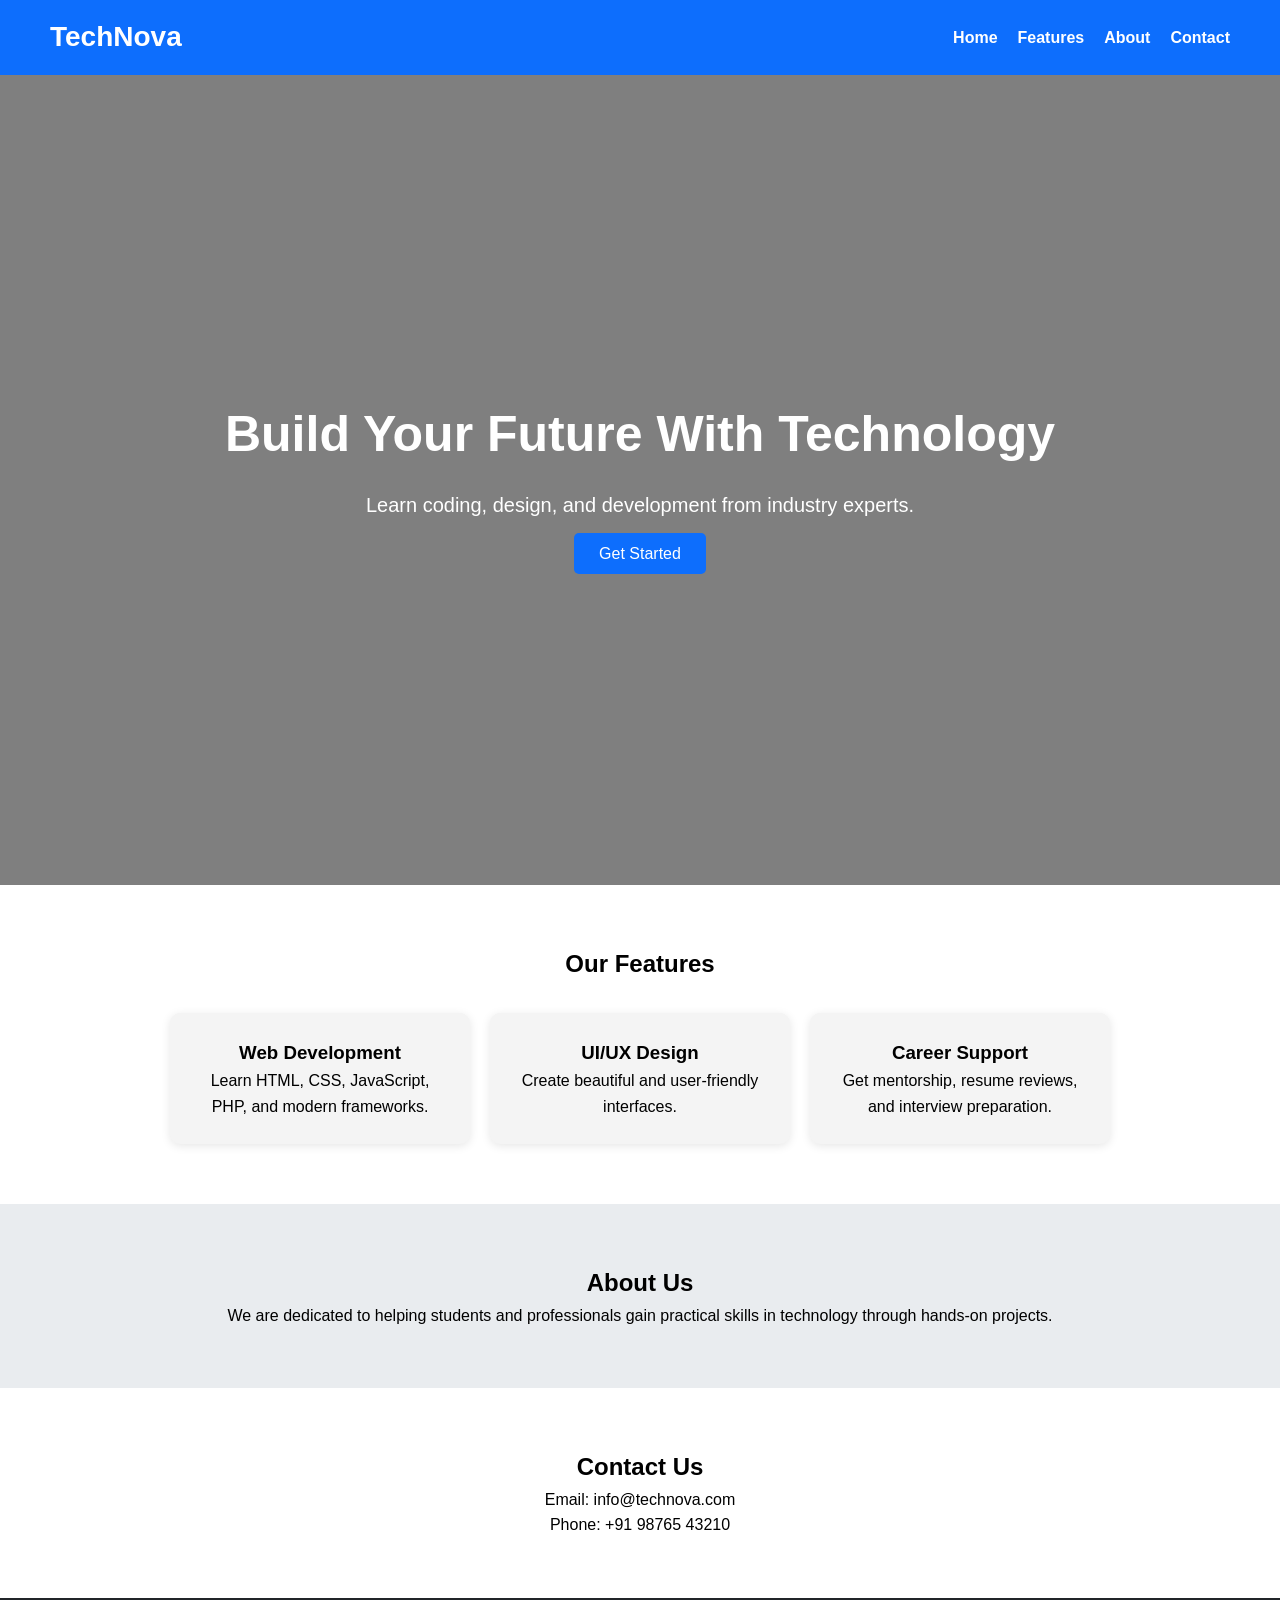
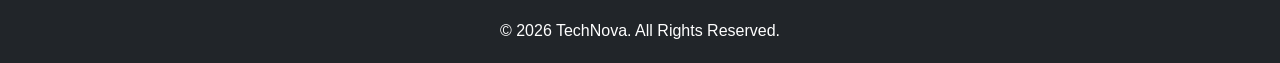
<file: OIBSIP/Meetrajsinh_Level 1/Meetrajsinh_Task 1/index.html>
<!DOCTYPE html>
<html lang="en">
<head>
    <meta charset="UTF-8">
    <meta name="viewport" content="width=device-width, initial-scale=1.0">
    <title>TechNova Landing Page</title>
    <link rel="stylesheet" href="style.css">
</head>
<body>

    <!-- Header -->
    <header>
        <nav>
            <div class="logo">TechNova</div>
            <ul>
                <li><a href="#">Home</a></li>
                <li><a href="#">Features</a></li>
                <li><a href="#">About</a></li>
                <li><a href="#">Contact</a></li>
            </ul>
        </nav>
    </header>

    <!-- Hero Section -->
    <section class="hero">
        <div class="hero-content">
            <h1>Build Your Future With Technology</h1>
            <p>Learn coding, design, and development from industry experts.</p>
            <a href="#" class="btn">Get Started</a>
        </div>
    </section>

    <!-- Features Section -->
    <section class="features">
        <h2>Our Features</h2>
        <div class="feature-container">

            <div class="feature-box">
                <h3>Web Development</h3>
                <p>Learn HTML, CSS, JavaScript, PHP, and modern frameworks.</p>
            </div>

            <div class="feature-box">
                <h3>UI/UX Design</h3>
                <p>Create beautiful and user-friendly interfaces.</p>
            </div>

            <div class="feature-box">
                <h3>Career Support</h3>
                <p>Get mentorship, resume reviews, and interview preparation.</p>
            </div>

        </div>
    </section>

    <!-- About Section -->
    <section class="about">
        <h2>About Us</h2>
        <p>
            We are dedicated to helping students and professionals
            gain practical skills in technology through hands-on projects.
        </p>
    </section>

    <!-- Contact Section -->
    <section class="contact">
        <h2>Contact Us</h2>
        <p>Email: info@technova.com</p>
        <p>Phone: +91 98765 43210</p>
    </section>

    <!-- Footer -->
    <footer>
        <p>&copy; 2026 TechNova. All Rights Reserved.</p>
    </footer>

</body>
</html>
</file>
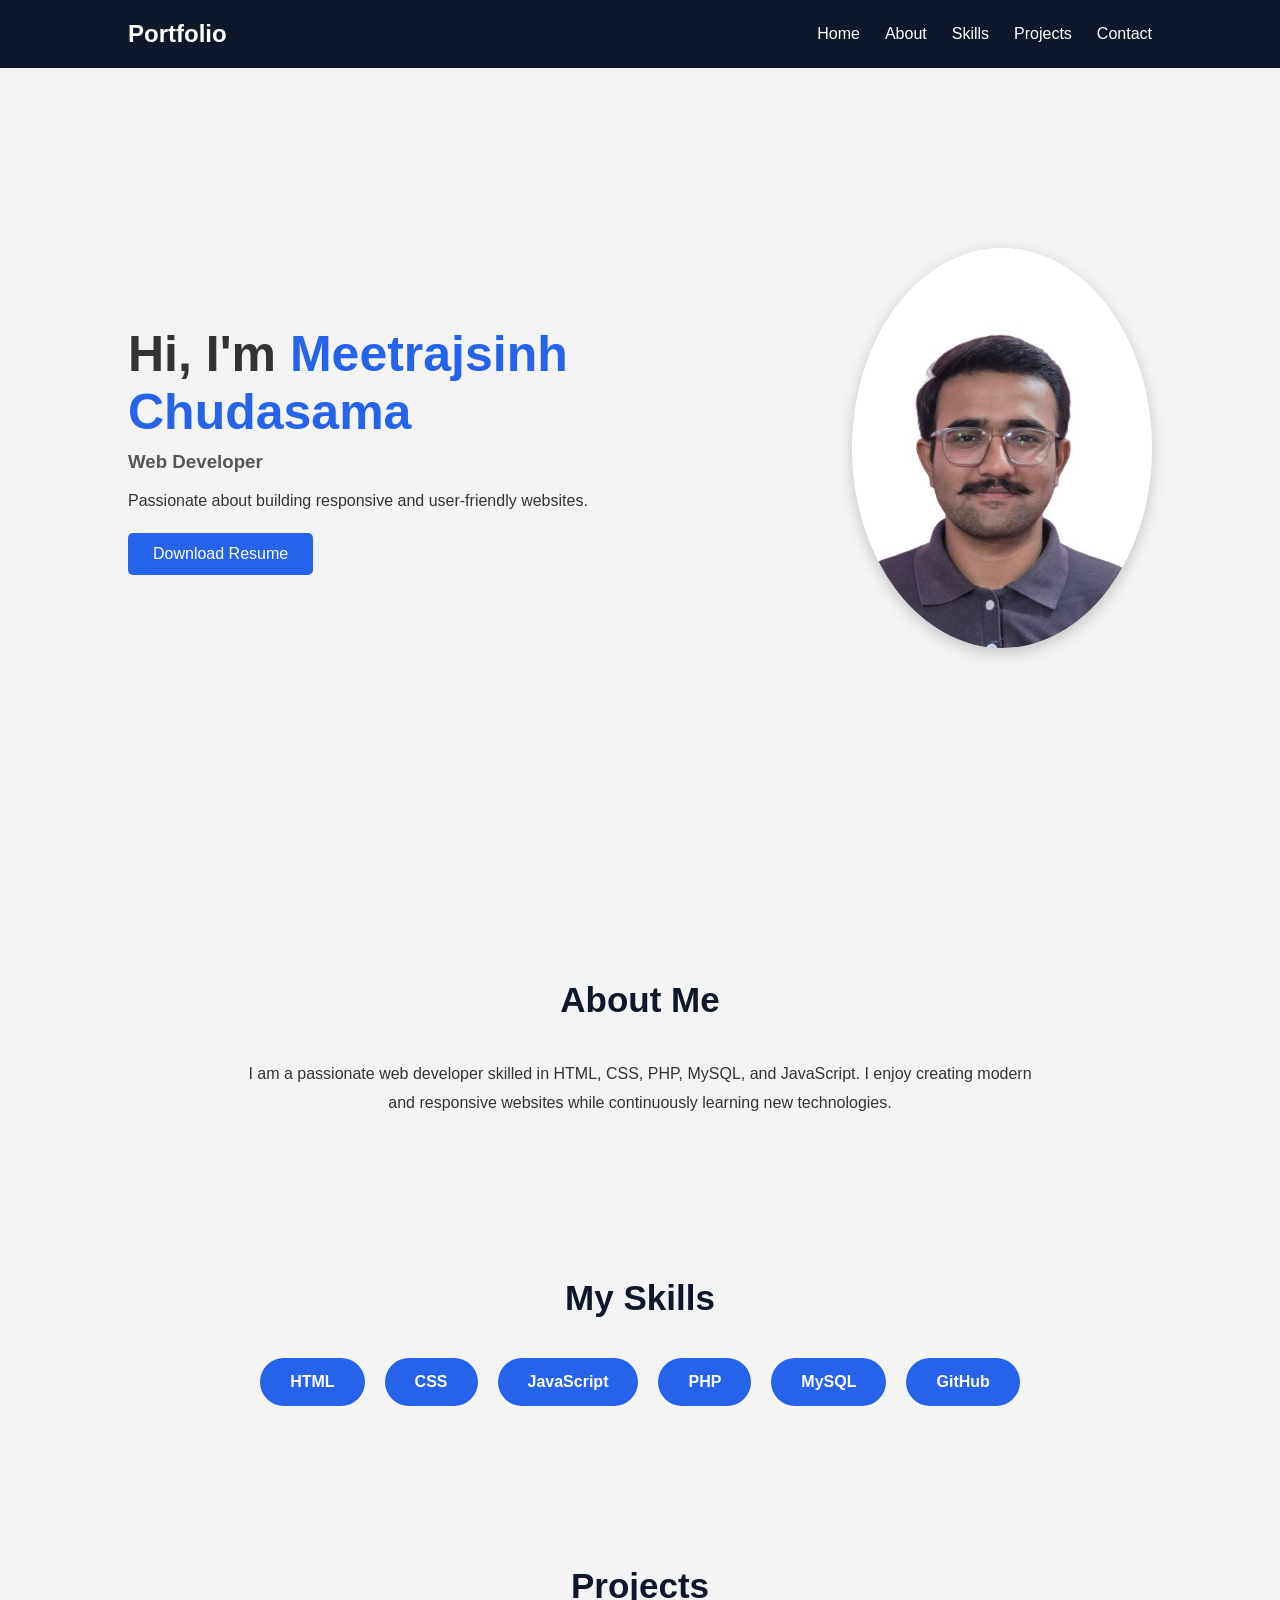
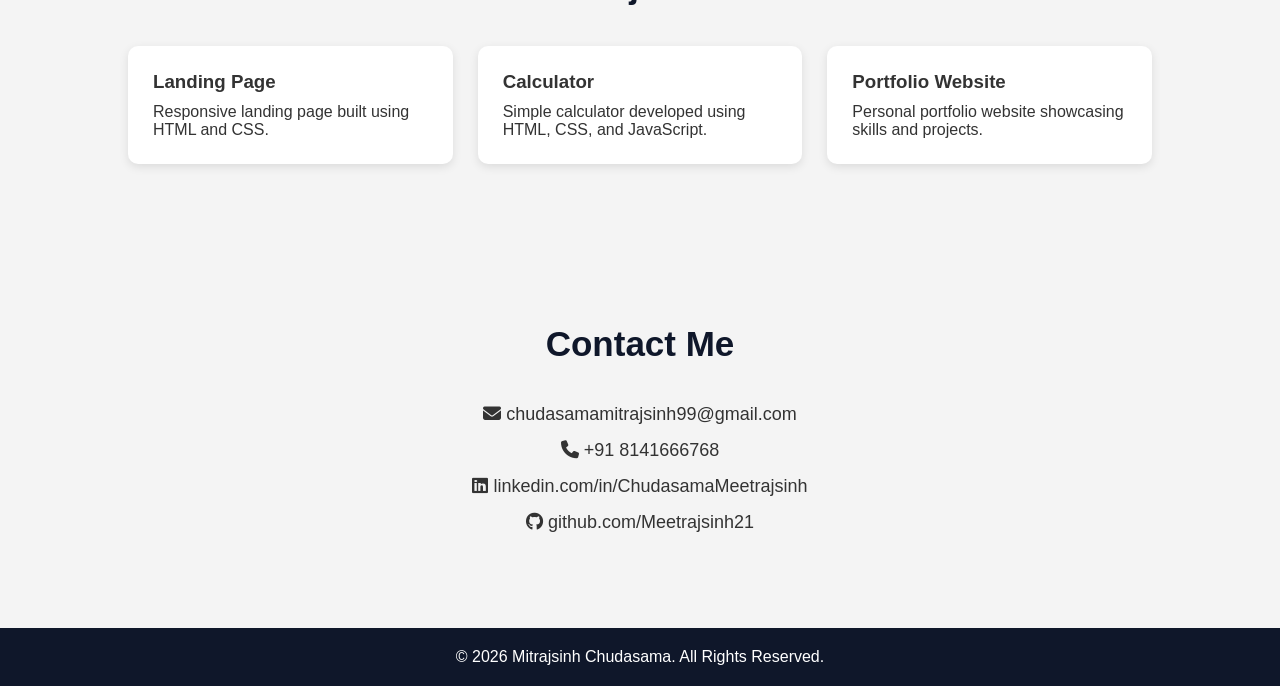
<file: OIBSIP/Meetrajsinh_Level 1/Meetrajsinh_Task 2/index.html>
<!DOCTYPE html>
<html lang="en">
<head>
    <meta charset="UTF-8">
    <meta name="viewport" content="width=device-width, initial-scale=1.0">
    <title>Meetrajsinh Chudasama | Portfolio</title>
    <link rel="stylesheet" href="style.css">
    <link rel="stylesheet"
        href="https://cdnjs.cloudflare.com/ajax/libs/font-awesome/6.5.1/css/all.min.css">
</head>
<body>

    <!-- Header -->
    <header>
        <nav>
            <h2 class="logo">Portfolio</h2>
            <ul>
                <li><a href="#home">Home</a></li>
                <li><a href="#about">About</a></li>
                <li><a href="#skills">Skills</a></li>
                <li><a href="#projects">Projects</a></li>
                <li><a href="#contact">Contact</a></li>
            </ul>
        </nav>
    </header>

    <!-- Home Section -->
    <section id="home" class="hero">
        <div class="hero-content">
            <h1>Hi, I'm <span>Meetrajsinh Chudasama</span></h1>
            <h3>Web Developer</h3>
            <p>Passionate about building responsive and user-friendly websites.</p>
            <a href="E:\OIBSIP\Meetrajsinh_Level 1\Meetrajsinh_Task 2\Resume.pdf" class="btn">Download Resume</a>
        </div>
        <div class="hero-image">
            <img src="profile.jpg" alt="Profile Image">
        </div>
    </section>

    <!-- About Section -->
    <section id="about">
        <h2 class="section-title">About Me</h2>
        <p>
            I am a passionate web developer skilled in HTML, CSS, PHP, MySQL, and JavaScript.
            I enjoy creating modern and responsive websites while continuously learning new technologies.
        </p>
    </section>

    <!-- Skills Section -->
    <section id="skills">
        <h2 class="section-title">My Skills</h2>

        <div class="skills-container">
            <div class="skill">HTML</div>
            <div class="skill">CSS</div>
            <div class="skill">JavaScript</div>
            <div class="skill">PHP</div>
            <div class="skill">MySQL</div>
            <div class="skill">GitHub</div>
        </div>
    </section>

    <!-- Projects Section -->
    <section id="projects">
        <h2 class="section-title">Projects</h2>

        <div class="project-container">

            <div class="project-card">
                <h3>Landing Page</h3>
                <p>Responsive landing page built using HTML and CSS.</p>
            </div>

            <div class="project-card">
                <h3>Calculator</h3>
                <p>Simple calculator developed using HTML, CSS, and JavaScript.</p>
            </div>

            <div class="project-card">
                <h3>Portfolio Website</h3>
                <p>Personal portfolio website showcasing skills and projects.</p>
            </div>

        </div>
    </section>

    <!-- Contact Section -->
    <section id="contact">
        <h2 class="section-title">Contact Me</h2>

        <div class="contact-info">
            <p><i class="fas fa-envelope"></i> chudasamamitrajsinh99@gmail.com</p>
            <p><i class="fas fa-phone"></i> +91 8141666768</p>
            <p><i class="fab fa-linkedin"></i> linkedin.com/in/ChudasamaMeetrajsinh</p>
            <p><i class="fab fa-github"></i> github.com/Meetrajsinh21</p>
        </div>
    </section>

    <!-- Footer -->
    <footer>
        <p>© 2026 Mitrajsinh Chudasama. All Rights Reserved.</p>
    </footer>

</body>
</html>
</file>
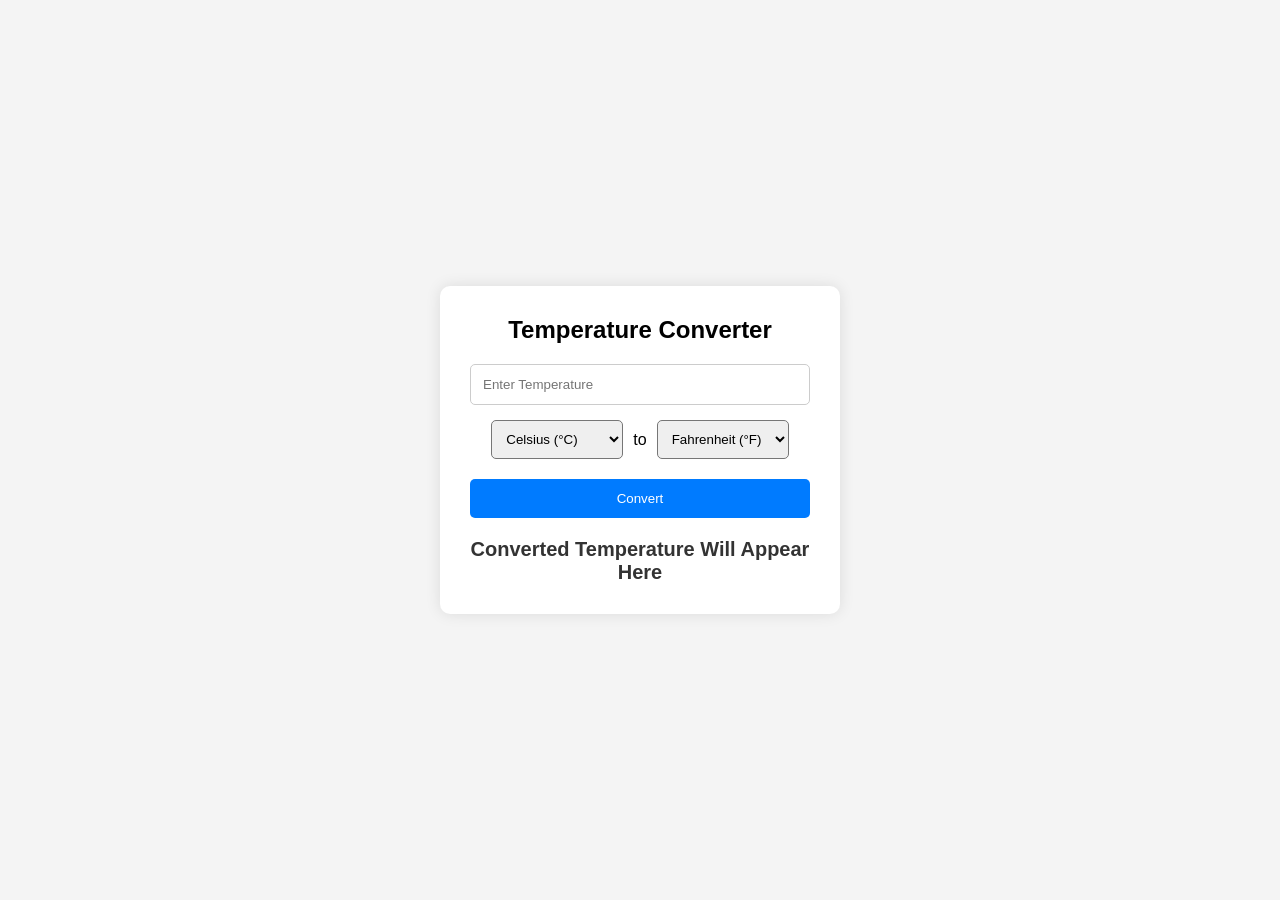
<file: OIBSIP/Meetrajsinh_Level 1/Meetrajsinh_Task 3/index.html>
<!DOCTYPE html>
<html lang="en">
<head>
    <meta charset="UTF-8">
    <meta name="viewport" content="width=device-width, initial-scale=1.0">
    <title>Temperature Converter</title>
    <link rel="stylesheet" href="style.css">
</head>
<body>

    <div class="container">
        <h2>Temperature Converter</h2>

        <input type="text" id="temperature" placeholder="Enter Temperature">

        <div class="select-group">
            <select id="fromUnit">
                <option value="celsius">Celsius (°C)</option>
                <option value="fahrenheit">Fahrenheit (°F)</option>
                <option value="kelvin">Kelvin (K)</option>
            </select>

            <span>to</span>

            <select id="toUnit">
                <option value="fahrenheit">Fahrenheit (°F)</option>
                <option value="celsius">Celsius (°C)</option>
                <option value="kelvin">Kelvin (K)</option>
            </select>
        </div>

        <button onclick="convertTemperature()">Convert</button>

        <div id="result">Converted Temperature Will Appear Here</div>
    </div>

    <script src="script.js"></script>
</body>
</html>
</file>
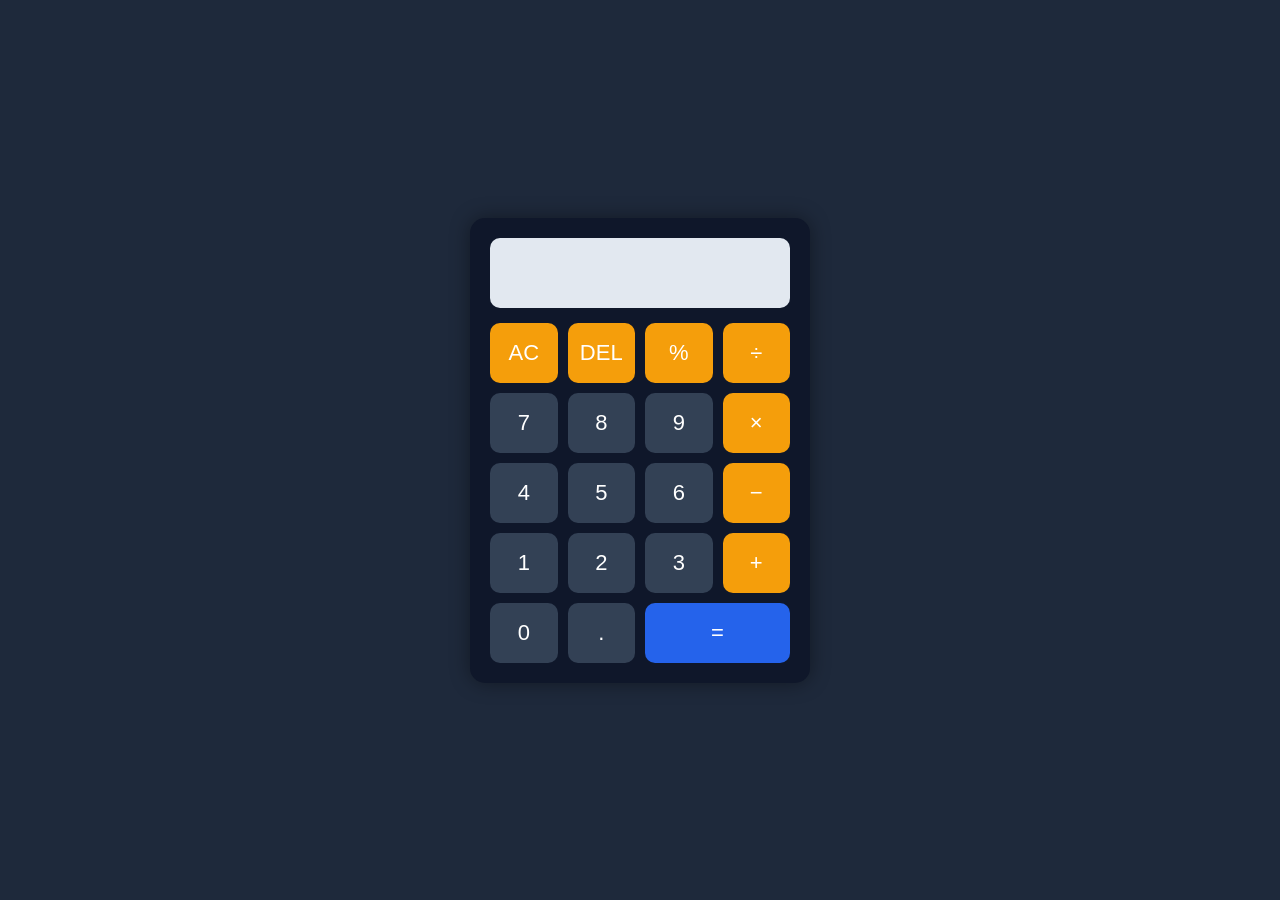
<file: OIBSIP/Meetrajsinh_Level 2/Meetrajsinh_Task 1/index.html>
<!DOCTYPE html>
<html lang="en">
<head>
    <meta charset="UTF-8">
    <meta name="viewport" content="width=device-width, initial-scale=1.0">
    <title>Calculator</title>
    <link rel="stylesheet" href="style.css">
</head>
<body>

    <div class="calculator">
        <input type="text" id="display" readonly>

        <div class="buttons">
            <button class="operator" onclick="clearDisplay()">AC</button>
            <button class="operator" onclick="deleteLast()">DEL</button>
            <button class="operator" onclick="appendValue('%')">%</button>
            <button class="operator" onclick="appendValue('/')">÷</button>

            <button onclick="appendValue('7')">7</button>
            <button onclick="appendValue('8')">8</button>
            <button onclick="appendValue('9')">9</button>
            <button class="operator" onclick="appendValue('*')">×</button>

            <button onclick="appendValue('4')">4</button>
            <button onclick="appendValue('5')">5</button>
            <button onclick="appendValue('6')">6</button>
            <button class="operator" onclick="appendValue('-')">−</button>

            <button onclick="appendValue('1')">1</button>
            <button onclick="appendValue('2')">2</button>
            <button onclick="appendValue('3')">3</button>
            <button class="operator" onclick="appendValue('+')">+</button>

            <button onclick="appendValue('0')">0</button>
            <button onclick="appendValue('.')">.</button>
            <button class="equal" onclick="calculate()">=</button>
        </div>
    </div>

    <script src="script.js"></script>
</body>
</html>
</file>
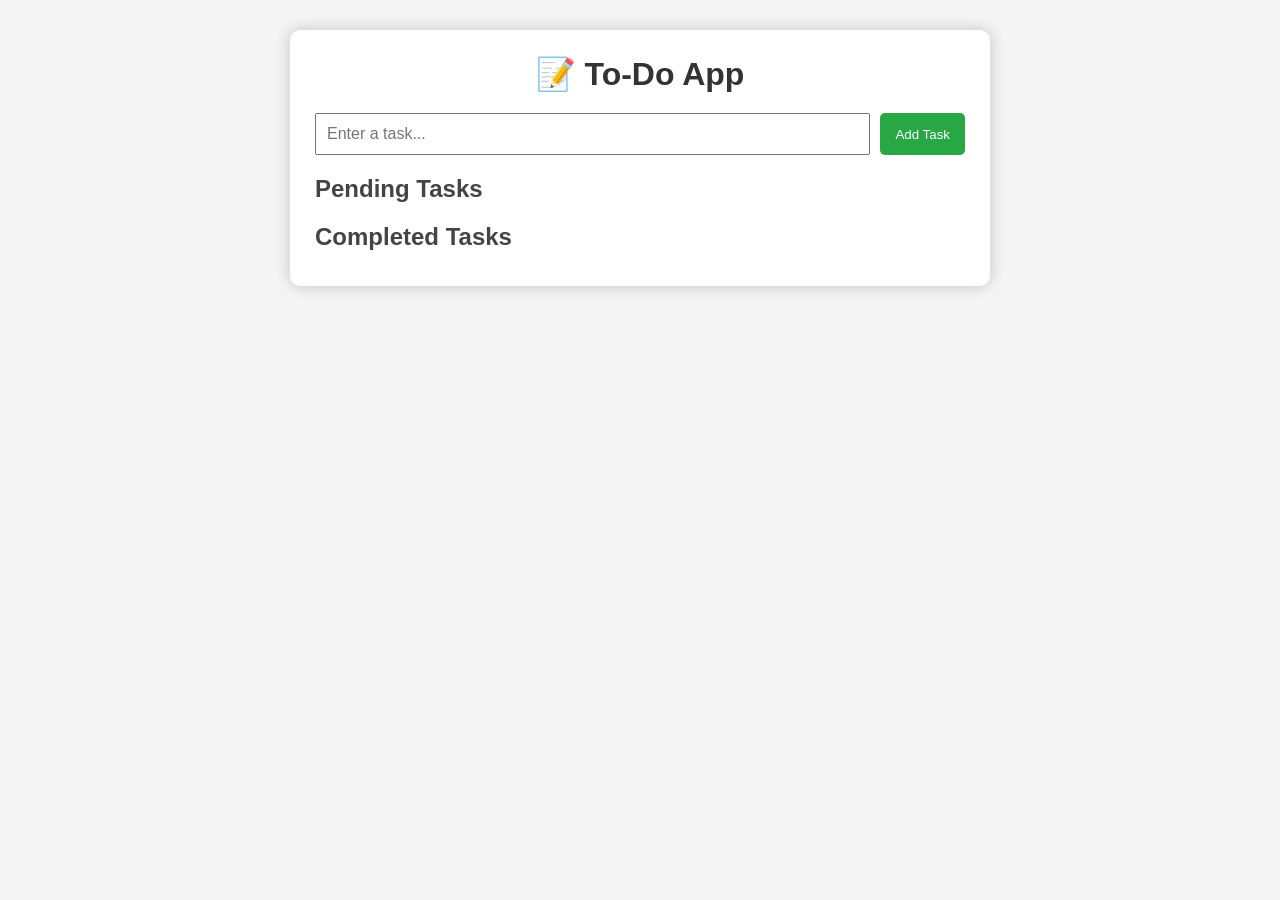
<file: OIBSIP/Meetrajsinh_Level 2/Meetrajsinh_Task 3/index.html>
<!DOCTYPE html>
<html lang="en">
<head>
    <meta charset="UTF-8">
    <meta name="viewport" content="width=device-width, initial-scale=1.0">
    <title>To-Do App</title>
    <link rel="stylesheet" href="style.css">
</head>
<body>

<div class="container">
    <h1>📝 To-Do App</h1>

    <div class="input-section">
        <input type="text" id="taskInput" placeholder="Enter a task...">
        <button onclick="addTask()">Add Task</button>
    </div>

    <div class="task-section">
        <h2>Pending Tasks</h2>
        <ul id="pendingTasks"></ul>
    </div>

    <div class="task-section">
        <h2>Completed Tasks</h2>
        <ul id="completedTasks"></ul>
    </div>
</div>

<script src="script.js"></script>
</body>
</html>
</file>
<file: OIBSIP/Meetrajsinh_Level 1/Meetrajsinh_Task 1/style.css>
*{
    margin:0;
    padding:0;
    box-sizing:border-box;
    font-family:Arial, sans-serif;
}

body{
    line-height:1.6;
}

/* Header */
header{
    background:#0d6efd;
    padding:15px 50px;
}

nav{
    display:flex;
    justify-content:space-between;
    align-items:center;
}

.logo{
    color:white;
    font-size:28px;
    font-weight:bold;
}

nav ul{
    list-style:none;
    display:flex;
}

nav ul li{
    margin-left:20px;
}

nav ul li a{
    color:white;
    text-decoration:none;
    font-weight:bold;
}

/* Hero Section */
.hero{
    height:90vh;
    background:linear-gradient(rgba(0,0,0,0.5),
               rgba(0,0,0,0.5)),
               url('https://images.unsplash.com/photo-1516321318423-f06f85e504b3?w=1200');
    background-size:cover;
    background-position:center;
    display:flex;
    justify-content:center;
    align-items:center;
    text-align:center;
    color:white;
}

.hero-content h1{
    font-size:50px;
    margin-bottom:15px;
}

.hero-content p{
    font-size:20px;
    margin-bottom:20px;
}

.btn{
    background:#0d6efd;
    color:white;
    padding:12px 25px;
    text-decoration:none;
    border-radius:5px;
}

.btn:hover{
    background:#084298;
}

/* Features */
.features{
    padding:60px 20px;
    text-align:center;
}

.feature-container{
    display:flex;
    justify-content:center;
    gap:20px;
    margin-top:30px;
    flex-wrap:wrap;
}

.feature-box{
    width:300px;
    padding:25px;
    background:#f4f4f4;
    border-radius:10px;
    box-shadow:0 2px 10px rgba(0,0,0,0.1);
}

.feature-box:hover{
    transform:translateY(-5px);
    transition:0.3s;
}

/* About */
.about{
    background:#e9ecef;
    padding:60px 20px;
    text-align:center;
}

/* Contact */
.contact{
    padding:60px 20px;
    text-align:center;
}

/* Footer */
footer{
    background:#212529;
    color:white;
    text-align:center;
    padding:20px;
}

/* Responsive */
@media(max-width:768px){

    nav{
        flex-direction:column;
    }

    nav ul{
        margin-top:10px;
    }

    .hero-content h1{
        font-size:35px;
    }
}
</file>
<file: OIBSIP/Meetrajsinh_Level 1/Meetrajsinh_Task 2/style.css>
*{
    margin:0;
    padding:0;
    box-sizing:border-box;
    font-family:'Segoe UI',sans-serif;
}

html{
    scroll-behavior:smooth;
}

body{
    background:#f4f4f4;
    color:#333;
}

/* Header */

header{
    background:#0f172a;
    position:fixed;
    width:100%;
    top:0;
    z-index:1000;
}

nav{
    display:flex;
    justify-content:space-between;
    align-items:center;
    padding:20px 10%;
}

.logo{
    color:white;
}

nav ul{
    display:flex;
    list-style:none;
}

nav ul li{
    margin-left:25px;
}

nav ul li a{
    text-decoration:none;
    color:white;
    transition:0.3s;
}

nav ul li a:hover{
    color:#38bdf8;
}

/* Hero */

.hero{
    min-height:100vh;
    display:flex;
    justify-content:center;
    align-items:center;
    padding:100px 10%;
    gap:50px;
}

.hero-content{
    flex:1;
}

.hero-content h1{
    font-size:50px;
    margin-bottom:10px;
}

.hero-content span{
    color:#2563eb;
}

.hero-content h3{
    margin-bottom:15px;
    color:#555;
}

.hero-content p{
    margin-bottom:20px;
    line-height:1.6;
}

.btn{
    display:inline-block;
    background:#2563eb;
    color:white;
    padding:12px 25px;
    border-radius:5px;
    text-decoration:none;
}

.btn:hover{
    background:#1d4ed8;
}

.hero-image img{
    width:300px;
    border-radius:50%;
    box-shadow:0 5px 15px rgba(0,0,0,0.2);
}

/* Sections */

section{
    padding:80px 10%;
}

.section-title{
    text-align:center;
    margin-bottom:40px;
    font-size:35px;
    color:#0f172a;
}

/* About */

#about p{
    max-width:800px;
    margin:auto;
    text-align:center;
    line-height:1.8;
}

/* Skills */

.skills-container{
    display:flex;
    flex-wrap:wrap;
    justify-content:center;
    gap:20px;
}

.skill{
    background:#2563eb;
    color:white;
    padding:15px 30px;
    border-radius:30px;
    font-weight:bold;
}

/* Projects */

.project-container{
    display:grid;
    grid-template-columns:repeat(auto-fit,minmax(250px,1fr));
    gap:25px;
}

.project-card{
    background:white;
    padding:25px;
    border-radius:10px;
    box-shadow:0 3px 10px rgba(0,0,0,0.1);
    transition:0.3s;
}

.project-card:hover{
    transform:translateY(-5px);
}

.project-card h3{
    margin-bottom:10px;
}

/* Contact */

.contact-info{
    text-align:center;
}

.contact-info p{
    margin:15px 0;
    font-size:18px;
}

/* Footer */

footer{
    background:#0f172a;
    color:white;
    text-align:center;
    padding:20px;
}

/* Responsive */

@media(max-width:768px){

    nav{
        flex-direction:column;
    }

    nav ul{
        margin-top:15px;
    }

    .hero{
        flex-direction:column-reverse;
        text-align:center;
    }

    .hero-content h1{
        font-size:38px;
    }

    .hero-image img{
        width:220px;
    }
}
</file>
<file: OIBSIP/Meetrajsinh_Level 1/Meetrajsinh_Task 3/style.css>
*{
    margin:0;
    padding:0;
    box-sizing:border-box;
    font-family:Arial, sans-serif;
}

body{
    height:100vh;
    display:flex;
    justify-content:center;
    align-items:center;
    background:#f4f4f4;
}

.container{
    background:white;
    padding:30px;
    border-radius:10px;
    box-shadow:0 0 15px rgba(0,0,0,0.1);
    width:400px;
    text-align:center;
}

h2{
    margin-bottom:20px;
}

input{
    width:100%;
    padding:12px;
    margin-bottom:15px;
    border:1px solid #ccc;
    border-radius:5px;
}

.select-group{
    display:flex;
    justify-content:center;
    align-items:center;
    gap:10px;
    margin-bottom:20px;
}

select{
    padding:10px;
    border-radius:5px;
}

button{
    background:#007bff;
    color:white;
    border:none;
    padding:12px 20px;
    border-radius:5px;
    cursor:pointer;
    width:100%;
}

button:hover{
    background:#0056b3;
}

#result{
    margin-top:20px;
    font-size:20px;
    font-weight:bold;
    color:#333;
}
</file>
<file: OIBSIP/Meetrajsinh_Level 2/Meetrajsinh_Task 1/style.css>
*{
    margin:0;
    padding:0;
    box-sizing:border-box;
    font-family:'Segoe UI',sans-serif;
}

body{
    display:flex;
    justify-content:center;
    align-items:center;
    height:100vh;
    background:#1e293b;
}

.calculator{
    background:#0f172a;
    padding:20px;
    border-radius:15px;
    width:340px;
    box-shadow:0 0 20px rgba(0,0,0,0.4);
}

#display{
    width:100%;
    height:70px;
    border:none;
    outline:none;
    font-size:28px;
    text-align:right;
    padding:15px;
    margin-bottom:15px;
    border-radius:10px;
    background:#e2e8f0;
}

.buttons{
    display:grid;
    grid-template-columns:repeat(4,1fr);
    gap:10px;
}

button{
    height:60px;
    border:none;
    border-radius:10px;
    font-size:22px;
    cursor:pointer;
    transition:0.2s;
}

button:hover{
    transform:scale(1.05);
}

.operator{
    background:#f59e0b;
    color:white;
}

.equal{
    background:#2563eb;
    color:white;
    grid-column:span 2;
}

button:not(.operator):not(.equal){
    background:#334155;
    color:white;
}
</file>
<file: OIBSIP/Meetrajsinh_Level 2/Meetrajsinh_Task 3/style.css>
*{
    margin:0;
    padding:0;
    box-sizing:border-box;
    font-family:Arial, sans-serif;
}

body{
    background:#f4f4f4;
    display:flex;
    justify-content:center;
    align-items:flex-start;
    min-height:100vh;
    padding:30px;
}

.container{
    width:700px;
    background:white;
    padding:25px;
    border-radius:10px;
    box-shadow:0 0 15px rgba(0,0,0,0.2);
}

h1{
    text-align:center;
    margin-bottom:20px;
    color:#333;
}

.input-section{
    display:flex;
    gap:10px;
    margin-bottom:20px;
}

input{
    flex:1;
    padding:10px;
    font-size:16px;
}

button{
    padding:10px 15px;
    border:none;
    cursor:pointer;
    border-radius:5px;
}

.input-section button{
    background:#28a745;
    color:white;
}

.task-section{
    margin-top:20px;
}

.task-section h2{
    margin-bottom:10px;
    color:#444;
}

ul{
    list-style:none;
}

li{
    background:#f8f8f8;
    margin-bottom:10px;
    padding:12px;
    border-radius:6px;
    display:flex;
    justify-content:space-between;
    align-items:center;
}

.task-info{
    flex:1;
}

.task-date{
    font-size:12px;
    color:gray;
    margin-top:5px;
}

.actions button{
    margin-left:5px;
}

.complete-btn{
    background:#007bff;
    color:white;
}

.edit-btn{
    background:#ffc107;
}

.delete-btn{
    background:#dc3545;
    color:white;
}
</file>
